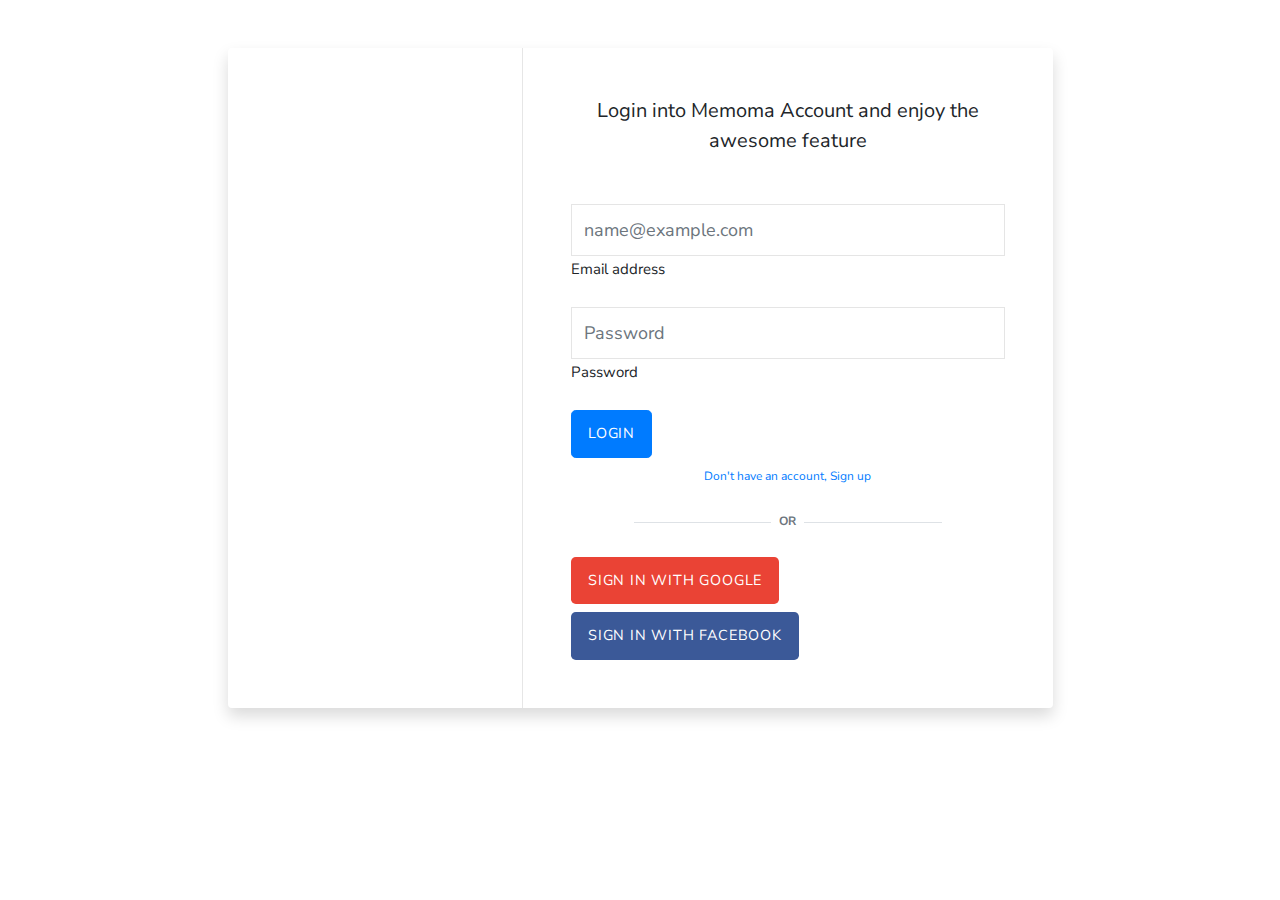
<file: login.html>
<!DOCTYPE html>
<html lang="en">

<head>
    <meta charset="UTF-8">
    <meta http-equiv="X-UA-Compatible" content="IE=edge">
    <meta name="viewport" content="width=device-width, initial-scale=1.0">
    <link href="https://cdn.jsdelivr.net/npm/bootstrap@5.1.3/dist/css/bootstrap.min.css" rel="stylesheet"
        integrity="sha384-1BmE4kWBq78iYhFldvKuhfTAU6auU8tT94WrHftjDbrCEXSU1oBoqyl2QvZ6jIW3" crossorigin="anonymous">
    <link href="https://fonts.googleapis.com/css?family=Nunito+Sans:300,400,600,700&display=swap" rel="stylesheet">
    <link rel="stylesheet" href="css/ionicons.min.css">
    <link rel="stylesheet" href="css/style.css">
    <link rel="stylesheet" href="index.css">

    <script type="text/javascript" src="jquery-3.6.0.min.js"></script>
    <title>Memoma Login</title>
</head>

<body>
    <div class="container">
        <div class="row">
            <div class="col-lg-10 col-xl-9 mx-auto">
                <div class="card flex-row my-5 border-0 shadow rounded-3 overflow-hidden">
                    <div class="card-img-left d-none d-md-flex">
                        <!-- Background image for card set in CSS! -->
                    </div>
                    <div class="card-body p-4 p-sm-5">
                        <h5 class="card-title text-center mb-5 fw-light fs-5 ">Login into Memoma Account and enjoy the
                            awesome feature</h5>
                        <form class="needs-validation" novalidate>
                            <div class="form-floating mb-3">
                                <input type="email" class="form-control" id="floatingInputEmail"
                                    placeholder="name@example.com">
                                <label for="floatingInputEmail">Email address</label>
                            </div>

                            <div class="form-floating mb-3">
                                <input type="password" class="form-control" id="floatingPassword"
                                    placeholder="Password">
                                <label for="floatingPassword">Password</label>
                            </div>



                            <div class="d-grid mb-2">
                                <button class="btn btn-lg btn-primary btn-login fw-bold text-uppercase"
                                    type="submit">Login</button>
                            </div>

                            <a class="d-block text-center mt-2 small" href="signup.html">Don't have an account, Sign
                                up</a>

                            <!-- <hr class="my-4"> -->
                            <div class="form-group col-lg-12 mx-auto d-flex align-items-center my-4">
                                <div class="border-bottom w-100 ml-5"></div>
                                <span class="px-2 small text-muted font-weight-bold text-muted">OR</span>
                                <div class="border-bottom w-100 mr-5"></div>
                            </div>

                            <div class="d-grid mb-2">
                                <button class="btn btn-lg btn-google btn-login fw-bold text-uppercase" type="submit">
                                    <i class="fab fa-google me-2"></i> Sign in with Google
                                </button>
                            </div>

                            <div class="d-grid">
                                <button class="btn btn-lg btn-facebook btn-login fw-bold text-uppercase" type="submit">
                                    <i class="fab fa-facebook-f me-2"></i> Sign in with Facebook
                                </button>
                            </div>

                        </form>
                    </div>
                </div>
            </div>
        </div>
    </div>
</body>

</html>
</file>
<file: index.css>
.my-overlay{
    position: fixed; /* Sit on top of the page content */
    display: none; /* Hidden by default */
    width: 100%; /* Full width (cover the whole page) */
    height: 100%; /* Full height (cover the whole page) */
    top: 0;
    left: 0;
    right: 0;
    bottom: 0;
    background-color: rgba(0,0,0,0.5); /* Black background with opacity */
    z-index: 2; /* Specify a stack order in case you're using a different order for other elements */
    cursor: pointer;
}

.card-img-left {
  width: 45%;
  /* Link to your background image using in the property below! */
  background: scroll center url('https://bootstrapious.com/i/snippets/sn-registeration/illustration.svg');
  background-size: contain;
  background-repeat: no-repeat;
  border-right: 1px solid #e6e6e6;
}

.btn-login {
  font-size: 0.9rem;
  letter-spacing: 0.05rem;
  padding: 0.75rem 1rem;
}

.btn-google {
  color: white !important;
  background-color: #ea4335;
}

.btn-facebook {
  color: white !important;
  background-color: #3b5998;
}
</file>
